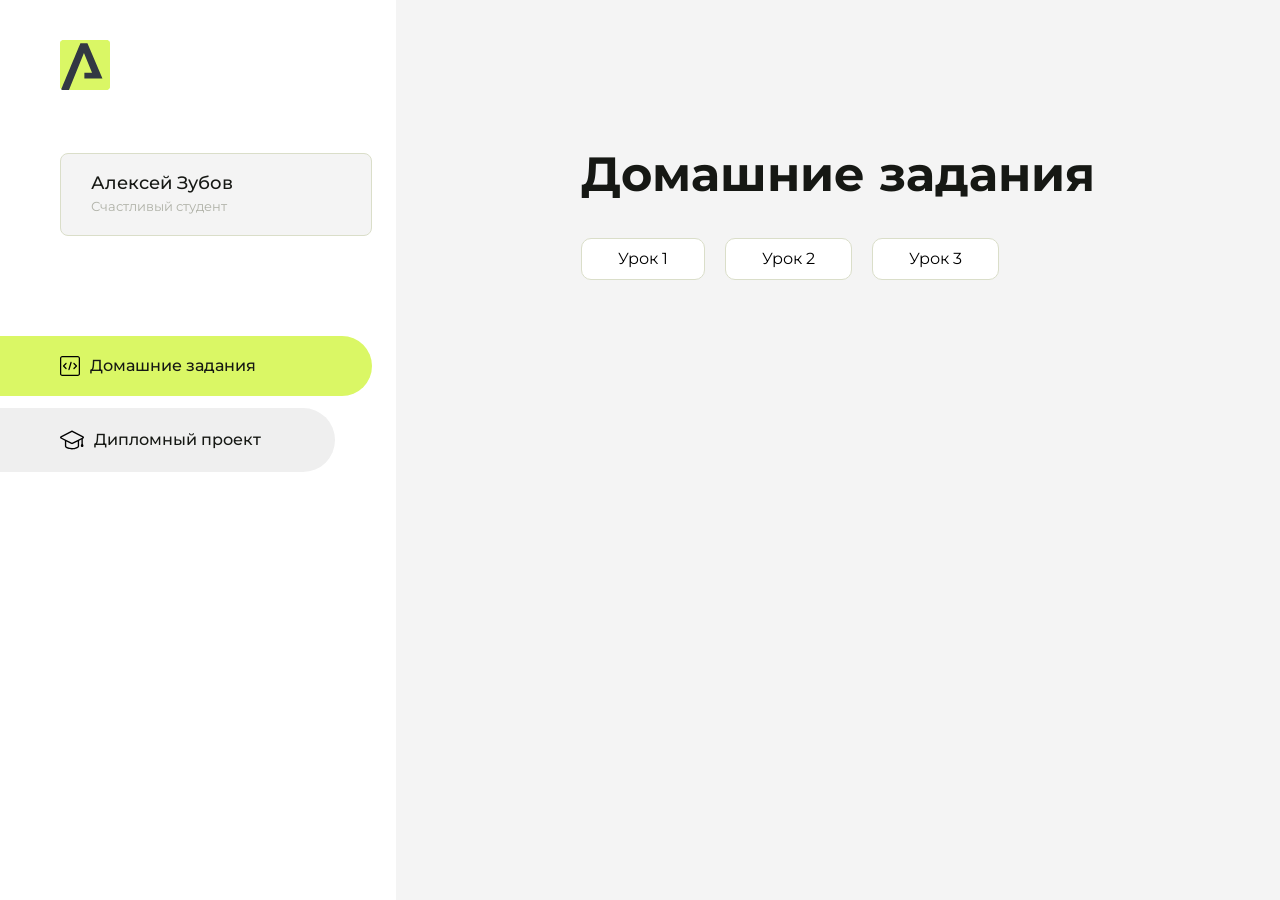
<file: index.html>
<!DOCTYPE html>
<html lang="en">
<head>
    <meta charset="UTF-8">
    <meta name="viewport" content="width=device-width, initial-scale=1.0">
    <title>Домашняя работа</title>
    <link rel="shortcut icon" href="src/logo.ico" type="image/x-icon">
    <link rel="preconnect" href="https://fonts.googleapis.com">
    <link rel="preconnect" href="https://fonts.gstatic.com" crossorigin>
    <link href="https://fonts.googleapis.com/css2?family=Montserrat:wght@400;500;700&family=Rubik:wght@500&display=swap"
          rel="stylesheet">
    <link rel="stylesheet" href="src/style.css">
</head>
<body id="body">
<div class="overlay" id="overlay"></div>
<div class="layout">
    <div class="burger" id="burger">
        <svg viewBox="0 0 24 24" fill="none" xmlns="http://www.w3.org/2000/svg">
            <g id="SVGRepo_bgCarrier" stroke-width="0"></g>
            <g id="SVGRepo_tracerCarrier" stroke-linecap="round" stroke-linejoin="round"></g>
            <g id="SVGRepo_iconCarrier">
                <path d="M4 18L20 18" stroke="#DAF765" stroke-width="2" stroke-linecap="round"></path>
                <path d="M4 12L20 12" stroke="#DAF765" stroke-width="2" stroke-linecap="round"></path>
                <path d="M4 6L20 6" stroke="#DAF765" stroke-width="2" stroke-linecap="round"></path>
            </g>
        </svg>
    </div>
    <aside class="sidebar" id="sidebar">
        <div class="sidebar__inner">
            <div class="logo">
                <svg width="50" height="50" viewBox="0 0 50 50" fill="none" xmlns="http://www.w3.org/2000/svg">
                    <g clip-path="url(#clip0_513_74730)">
                        <path d="M46.17 -0.257004H3.83C1.57281 -0.257004 -0.257 1.57281 -0.257 3.83V46.17C-0.257 48.4272 1.57281 50.257 3.83 50.257H46.17C48.4272 50.257 50.257 48.4272 50.257 46.17V3.83C50.257 1.57281 48.4272 -0.257004 46.17 -0.257004Z"
                              fill="#DAF765"/>
                        <path d="M24.375 38.4H42.461L27.441 3.1585H20.4355C20.4355 3.1585 6.7895 35.881 1.1945 49.294C2.015 50.0275 3.0945 50.257 3.6945 50.257H8.8445L23.954 13.07L32.0465 32.8285H24.375V38.4Z"
                              fill="#323843"/>
                    </g>
                    <defs>
                        <clipPath id="clip0_513_74730">
                            <rect width="50" height="50" fill="white"/>
                        </clipPath>
                    </defs>
                </svg>
            </div>
            <div class="sidebar__user">
                <div class="sidebar__name">Алексей Зубов</div>
                <div class="sidebar__text">Счастливый студент</div>
            </div>
            <div class="sidebar__tabs">
                <div class="sidebar__item">
                    <button class="sidebar__button active" id="tasks">
                        <svg xmlns="http://www.w3.org/2000/svg" width="20" height="20" viewBox="0 0 20 20" fill="none">
                            <g clip-path="url(#clip0_704_74543)">
                                <path d="M17.7083 20H2.29167C1.0275 20 0 18.9725 0 17.7083V2.29167C0 1.0275 1.0275 0 2.29167 0H17.7083C18.9725 0 20 1.0275 20 2.29167V17.7083C20 18.9725 18.9725 20 17.7083 20ZM2.29167 1.25C1.7175 1.25 1.25 1.7175 1.25 2.29167V17.7083C1.25 18.2825 1.7175 18.75 2.29167 18.75H17.7083C18.2825 18.75 18.75 18.2825 18.75 17.7083V2.29167C18.75 1.7175 18.2825 1.25 17.7083 1.25H2.29167Z"
                                      fill="black"/>
                                <path d="M6.04167 13.125C5.88167 13.125 5.72167 13.0642 5.6 12.9417L3.1 10.4417C2.85583 10.1975 2.85583 9.80167 3.1 9.5575L5.6 7.0575C5.84417 6.81333 6.24 6.81333 6.48417 7.0575C6.72833 7.30167 6.72833 7.6975 6.48417 7.94167L4.42583 10L6.48417 12.0583C6.72833 12.3025 6.72833 12.6983 6.48417 12.9425C6.36167 13.0642 6.20167 13.125 6.04167 13.125Z"
                                      fill="black"/>
                                <path d="M8.95833 14.1667C8.9 14.1667 8.84 14.1583 8.78167 14.1417C8.45083 14.0442 8.26083 13.6967 8.35833 13.3658L10.4417 6.28251C10.5392 5.95084 10.8892 5.76417 11.2175 5.85917C11.5483 5.95667 11.7383 6.30417 11.6408 6.63501L9.5575 13.7183C9.47833 13.9908 9.22833 14.1667 8.95833 14.1667Z"
                                      fill="black"/>
                                <path d="M13.9583 13.125C13.7983 13.125 13.6383 13.0642 13.5167 12.9417C13.2725 12.6975 13.2725 12.3017 13.5167 12.0575L15.575 9.99916L13.5167 7.94083C13.2725 7.69666 13.2725 7.30083 13.5167 7.05666C13.7608 6.81249 14.1567 6.81249 14.4008 7.05666L16.9008 9.55666C17.145 9.80083 17.145 10.1967 16.9008 10.4408L14.4008 12.9408C14.2783 13.0642 14.1183 13.125 13.9583 13.125Z"
                                      fill="black"/>
                            </g>
                            <defs>
                                <clipPath id="clip0_704_74543">
                                    <rect width="20" height="20" fill="white"/>
                                </clipPath>
                            </defs>
                        </svg>
                        <span>Домашние задания</span></button>
                </div>
                <div class="sidebar__item">
                    <button class="sidebar__button" id="diplom">
                        <svg xmlns="http://www.w3.org/2000/svg" width="24" height="24" viewBox="0 0 24 24" fill="none">
                            <g clip-path="url(#clip0_704_74553)">
                                <path d="M23.2628 10.5971C23.7176 10.365 24 9.90375 24 9.39337C24 8.883 23.7176 8.42175 23.2628 8.18962L12.6135 2.75362C12.2291 2.55824 11.7705 2.55787 11.3854 2.75399L0.736875 8.19C0.282375 8.42175 0 8.883 0 9.39337C0 9.90375 0.282375 10.365 0.736875 10.5971L4.89038 12.7177V18.2074C4.89038 19.8154 8.412 21.393 12 21.393C15.5884 21.393 19.1096 19.815 19.1096 18.2074V12.7174L21.4609 11.517V15.8017L20.901 17.2305C20.7409 17.6389 20.7934 18.0994 21.0405 18.4616C21.2876 18.8246 21.6979 19.041 22.1366 19.041C22.5754 19.041 22.9852 18.8246 23.2324 18.462C23.4795 18.099 23.532 17.6385 23.3719 17.2301L22.8124 15.8021V10.827L23.2628 10.5971ZM17.7623 18.1721C17.6198 18.6375 15.3491 20.0419 12 20.0419C8.65088 20.0419 6.38025 18.6375 6.2415 18.2074V12.3037L6.23887 12.3019C6.23812 12.057 6.1065 11.8207 5.87325 11.7019L1.3515 9.39337L12 3.95737L22.6489 9.39337L12 14.8294L5.87325 11.7019C5.54063 11.5331 4.6695 11.6674 4.5 12C4.33012 12.3322 4.55813 12.5479 4.89038 12.7177L11.3857 16.0331C11.5781 16.1314 11.7889 16.1805 12 16.1805C12.2107 16.1805 12.4222 16.1314 12.6146 16.0331L17.7593 13.407L17.7623 18.1721Z"
                                      fill="black"/>
                            </g>
                            <defs>
                                <clipPath id="clip0_704_74553">
                                    <rect width="24" height="24" fill="white"/>
                                </clipPath>
                            </defs>
                        </svg>
                        <span>Дипломный проект</span></button>
                </div>
            </div>
        </div>

    </aside>
    <div class="content">
        <div class="container">
            <div class="content__block" id="tasksBlock">
                <div class="content__title">Домашние задания</div>
                <ul class="content__list">
                    <li class="content__list-item">
                        <a href="hello-arokenru/index.html">Урок 1</a>
                    </li>
                    <li class="content__list-item">
                        <a href="lesson2/index.html">Урок 2</a>
                    </li>
                    <li class="content__list-item">
                        <a href="lesson3/index.html">Урок 3</a>
                    </li>
                </ul>
            </div>
            <div class="content__block hidden" id="diplomBlock">
                <div class="content__title">Дипломный проект</div>
                <div class="content__list-diplom">
                    <a href="ПАПКА-С-НОМЕРОМ-УРОКА">Ссылка на ДЗ</a>
                </div>
                <div class="content__decor">
                    <div class="content__decor-text">Давай проверим, чему ты научился!</div>
                    <div class="content__decor-img">
                        <img src="src/decor.png" alt="decor">
                    </div>
                </div>
            </div>
        </div>
    </div>
</div>
<script src="src/index.js"></script>
</body>
</html>
</file>
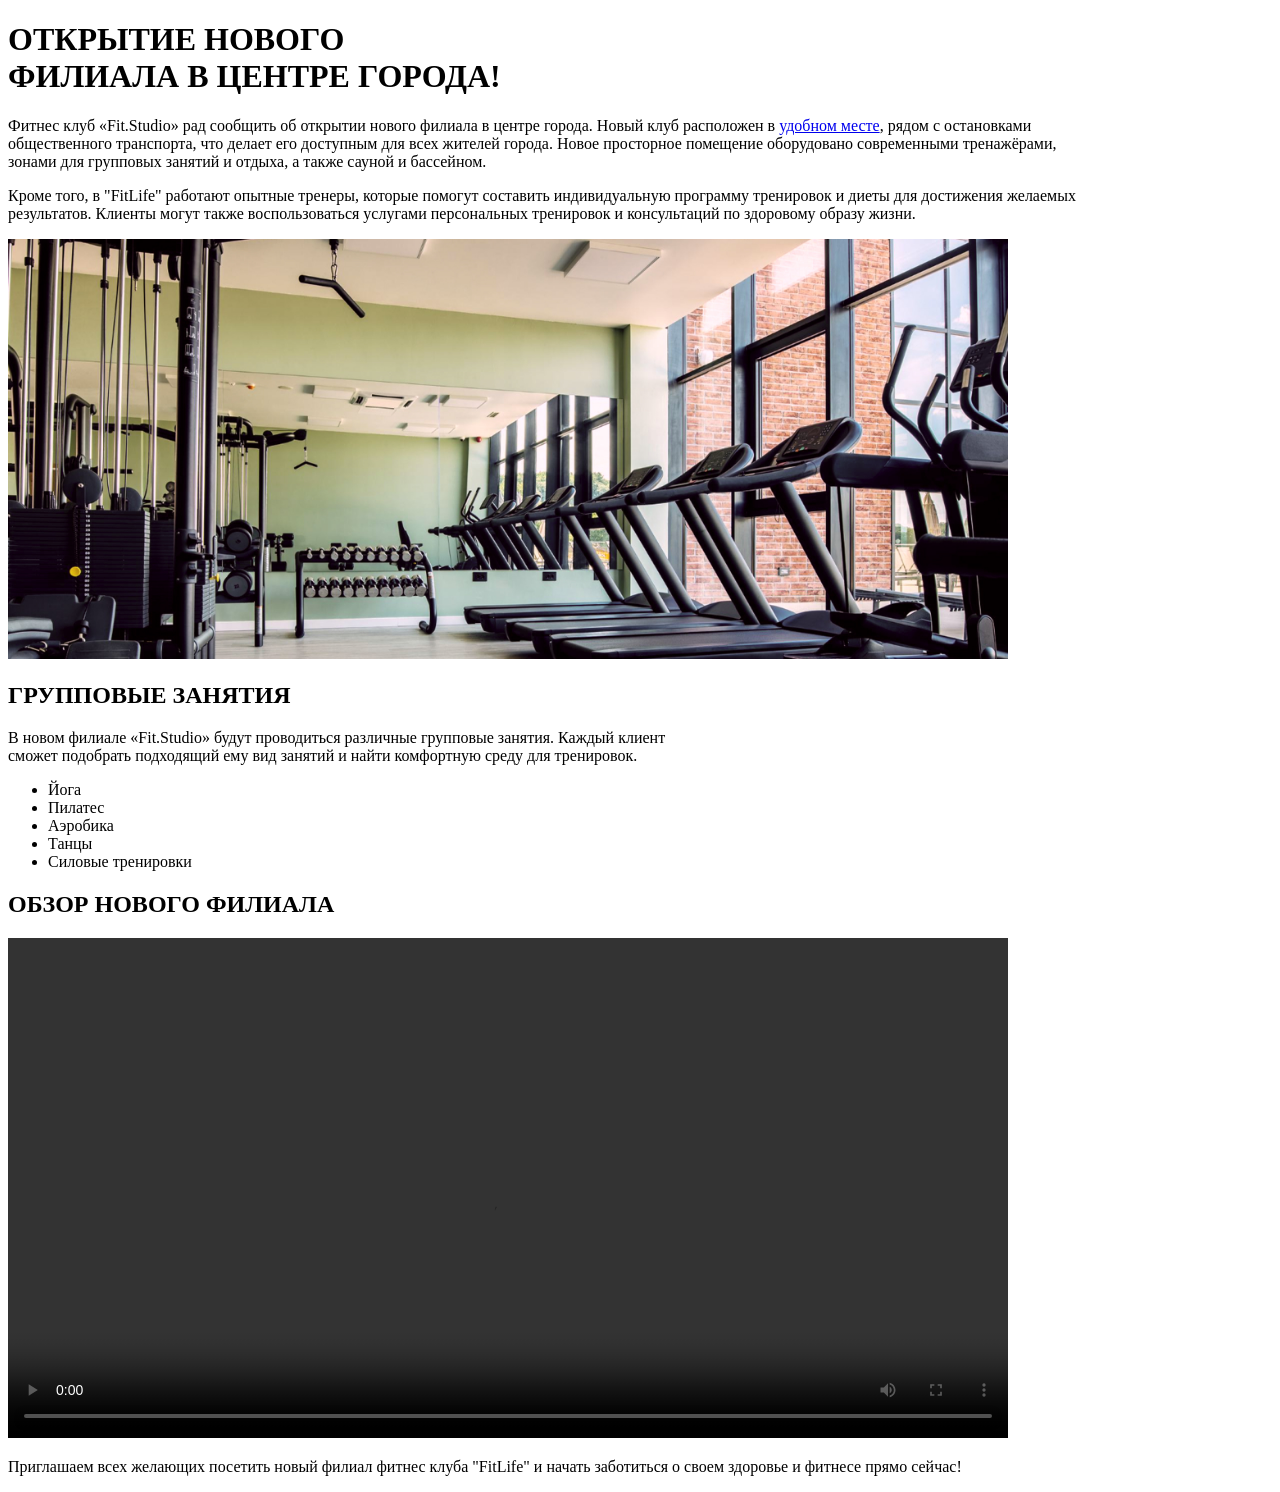
<file: lesson2/index.html>
<!doctype html>
<html lang="en">
  <head>
    <meta charset="UTF-8" />
    <meta name="viewport" content="width=device-width, initial-scale=1.0" />
    <title>Статья</title>
  </head>
  <body>
    <h1>
      ОТКРЫТИЕ НОВОГО <br />
      ФИЛИАЛА В ЦЕНТРЕ ГОРОДА!
    </h1>
    <p>
      Фитнес клуб «Fit.Studio» рад сообщить об открытии нового филиала в центре
      города. Новый клуб расположен в <a href="#">удобном месте</a>, рядом с
      остановками <br />
      общественного транспорта, что делает его доступным для всех жителей
      города. Новое просторное помещение оборудовано современными тренажёрами,
      <br />
      зонами для групповых занятий и отдыха, а также сауной и бассейном.
    </p>
    <p>
      Кроме того, в "FitLife" работают опытные тренеры, которые помогут
      составить индивидуальную программу тренировок и диеты для достижения
      желаемых <br />
      результатов. Клиенты могут также воспользоваться услугами персональных
      тренировок и консультаций по здоровому образу жизни.
    </p>
    <img
      src="./src/gym-image.jpg"
      alt="Чистый и светлый спортивный зал с беговыми дорожками, гантелями и другими полезными тренажерами"
      width="1000px"
    />
    <h2>ГРУППОВЫЕ ЗАНЯТИЯ</h2>
    <p>
      В новом филиале «Fit.Studio» будут проводиться различные групповые
      занятия. Каждый клиент <br />
      сможет подобрать подходящий ему вид занятий и найти комфортную среду для
      тренировок.
    </p>
    <ul>
      <li>Йога</li>
      <li>Пилатес</li>
      <li>Аэробика</li>
      <li>Танцы</li>
      <li>Силовые тренировки</li>
    </ul>
    <h2>ОБЗОР НОВОГО ФИЛИАЛА</h2>
    <video src="./src/gym-video.mp4" controls width="1000px"></video>
    <p>
      Приглашаем всех желающих посетить новый филиал фитнес клуба "FitLife" и
      начать заботиться о своем здоровье и фитнесе прямо сейчас!
    </p>
  </body>
</html>
</file>
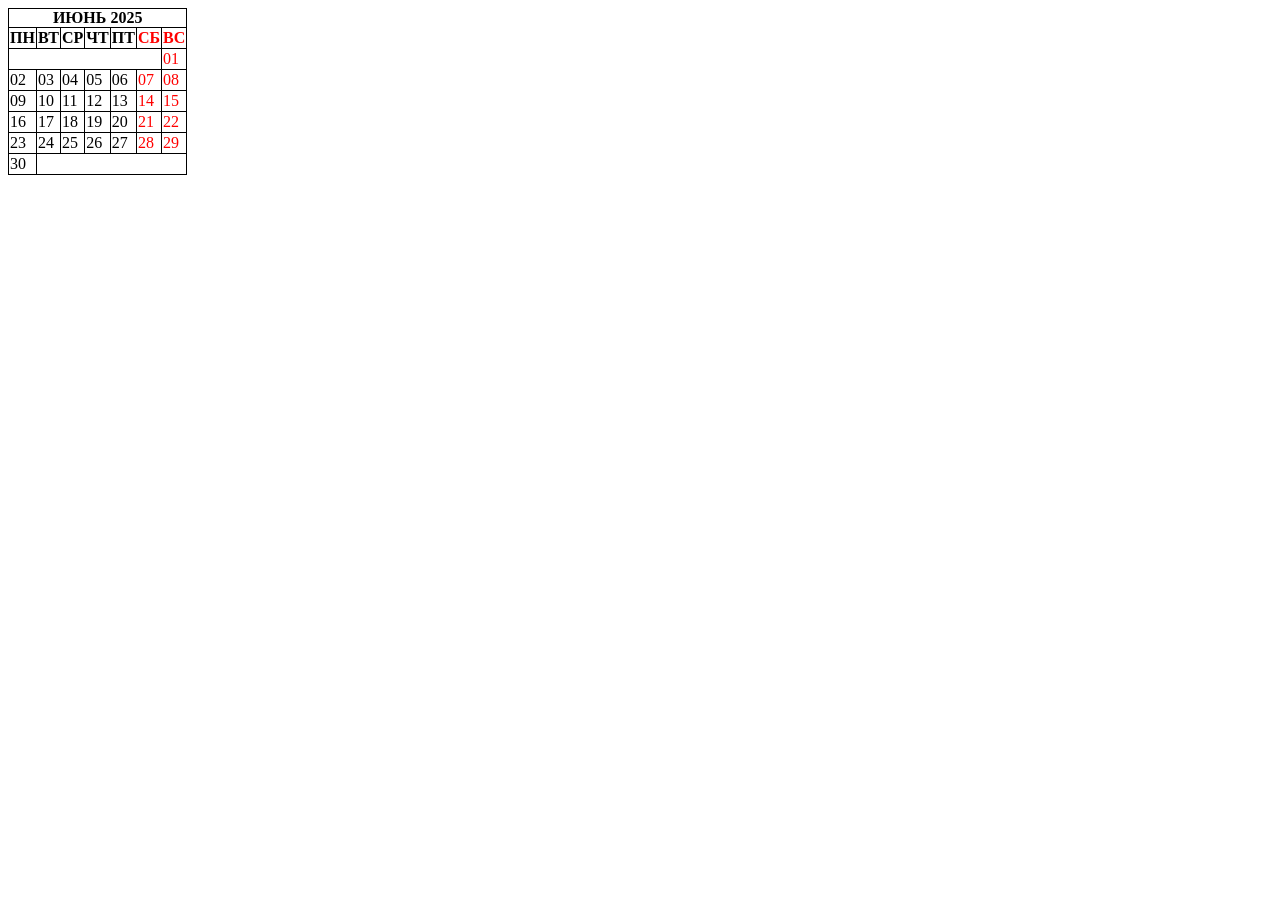
<file: lesson3/index.html>
<!doctype html>
<html lang="en">
  <head>
    <meta charset="UTF-8" />
    <meta name="viewport" content="width=device-width, initial-scale=1.0" />
    <link rel="stylesheet" href="css/style.css" />
    <title>Практика по таблицам</title>
  </head>
  <body>
    <table>
      <caption>
        Июнь 2025
      </caption>
      <thead>
        <th>пн</th>
        <th>вт</th>
        <th>ср</th>
        <th>чт</th>
        <th>пт</th>
        <th class="weekend">сб</th>
        <th class="weekend">вс</th>
      </thead>
      <tbody>
        <tr>
          <td colspan="6"></td>
          <td class="weekend">01</td>
        </tr>
        <tr>
          <td>02</td>
          <td>03</td>
          <td>04</td>
          <td>05</td>
          <td>06</td>
          <td class="weekend">07</td>
          <td class="weekend">08</td>
        </tr>
        <tr>
          <td>09</td>
          <td>10</td>
          <td>11</td>
          <td>12</td>
          <td>13</td>
          <td class="weekend">14</td>
          <td class="weekend">15</td>
        </tr>
        <tr>
          <td>16</td>
          <td>17</td>
          <td>18</td>
          <td>19</td>
          <td>20</td>
          <td class="weekend">21</td>
          <td class="weekend">22</td>
        </tr>
        <tr>
          <td>23</td>
          <td>24</td>
          <td>25</td>
          <td>26</td>
          <td>27</td>
          <td class="weekend">28</td>
          <td class="weekend">29</td>
        </tr>
        <tr>
          <td>30</td>
          <td colspan="6"></td>
        </tr>
      </tbody>
    </table>
  </body>
</html>
</file>
<file: src/style.css>
*{padding: 0;margin: 0;border: 0;}
*,*:before,*:after{-webkit-box-sizing: border-box;box-sizing: border-box;}
:focus,:active{outline: none;}
a:focus,a:active{outline: none;}
nav,footer,header,aside{display: block;}
html,body{
    height:100%;width:100%;
    font-size:100%;line-height:1;-ms-text-size-adjust:100%;-moz-text-size-adjust:100%;-webkit-text-size-adjust:100%;}
input,button,textarea{font-family:inherit;}
input::-ms-clear{display: none;}
button{cursor: pointer;}
button::-moz-focus-inner{padding:0;border:0;}
a,a:visited{text-decoration: none;}
a:hover{text-decoration: none;}
ul li{list-style: none;}
img{vertical-align: top;}
h1,h2,h3,h4,h5,h6{font-size:inherit;font-weight: inherit;}
a{color:inherit;}



body {
    font-family: "Montserrat",SansSerif;
    color: black;
}

body.overflow {
    overflow: hidden;
}



.layout {
    display: -webkit-box;
    display: -ms-flexbox;
    display: flex;
    min-height: 100vh;
}

.sidebar {
    padding: 40px 24px 40px 0;
    -ms-flex-negative: 0;
    flex-shrink: 0;
    background-color: white;
}



.content {
    -webkit-box-flex: 1;
    -ms-flex-positive: 1;
    flex-grow: 1;
    background-color: #F4F4F4;
}

.container {
    display: -webkit-box;
    display: -ms-flexbox;
    display: flex;
    -webkit-box-orient: vertical;
    -webkit-box-direction: normal;
    -ms-flex-direction: column;
    flex-direction: column;
    -webkit-box-pack: center;
    -ms-flex-pack: center;
    justify-content: center;
    -webkit-box-align: center;
    -ms-flex-align: center;
    align-items: center;
    padding: 150px 60px 80px 60px;
}


.logo {
    margin-left: 60px;
    margin-bottom: 60px;
}

.sidebar__user {
    background-color: #F4F4F4;
    padding: 20px 30px;
    margin-left: 60px;
    margin-bottom: 100px;
    border-radius: 8px;
    border: 1px solid #DADEC9;
}

.sidebar__name {
    color:#161814;
    font-size: 18px;
    font-weight: 500;
    margin-bottom: 6px;
}

.sidebar__text {
    color: #AFB1A7;
    font-size: 13px;
    font-weight: 400;
    line-height: 130%; /* 16.9px */
}

.sidebar__item {
    width: 372px;
}

.sidebar__button {
    display: -webkit-box;
    display: -ms-flexbox;
    display: flex;
    -webkit-box-align: center;
    -ms-flex-align: center;
    align-items: center;
    gap: 10px;
    padding: 20px 60px;
    margin-bottom: 12px;
    border-radius: 0px 100px 100px 0px;
    -webkit-transition: all .5s;
    -o-transition: all .5s;
    transition: all .5s;
    cursor: pointer;
    width: 90%;
    color:#161814;
    font-size: 16px;
    font-weight: 500;
}

.sidebar__button.active , .sidebar__button:hover {
    width: 100%;
    background-color: #DAF765;
}


.content__title {
    color: #161814;
    font-size: 48px;
    font-weight: 700;
    margin-bottom: 40px;
}

.content__list {
    display: -webkit-box;
    display: -ms-flexbox;
    display: flex;
    -webkit-box-align: center;
    -ms-flex-align: center;
    align-items: center;
    -ms-flex-wrap: wrap;
    flex-wrap: wrap;
    gap: 20px;
}



.content__list-item  {
    cursor: pointer;
    padding: 12px 18px;
    background-color: #fff;
    border-radius: 10px;
    border: 1px solid #DADEC9;
    -webkit-transition: all .3s;
    -o-transition: all .3s;
    transition: all .3s;
}

.content__list-item:hover,.content__list-diplom:hover {
    background-color: #AFB1A7;
}

li a {
    padding: 12px 18px;

}


.content__list-diplom {
    -webkit-transition: all .3s;
    -o-transition: all .3s;
    transition: all .3s;
    display: inline-block;
    padding: 12px 18px;
    background-color: #fff;
    border-radius: 10px;
    border: 1px solid #DADEC9;
}

.content__decor {
    display: -webkit-box;
    display: -ms-flexbox;
    display: flex;
    -webkit-box-align: center;
    -ms-flex-align: center;
    align-items: center;
}

.content__decor-text {
    color:#BEDD44;
    font-size: 36px;
    font-weight: 700;
    line-height: 110%; /* 39.6px */
}

.content__block {
    max-width: 1200px;
}

.content__block.hidden {
    display: none;
}

.content__decor-img img{
    width: 100%;
}

.burger {
    display: none;
    padding: 5px;
    position: fixed;
    top: 3%;
    right: 7%;
    width: 40px;
    height: 40px;
    background-color: #161814;
    border-radius: 50%;
    z-index: 10;
    border: 1px solid #DAF765;
}

@media (max-width: 768px) {
    .burger {
        display: block;
    }

    .sidebar {
        -webkit-transition: all .3s;
        -o-transition: all .3s;
        transition: all .3s;
        -webkit-transform: translateX(-100%);
        -ms-transform: translateX(-100%);
        transform: translateX(-100%);
        position: fixed;
        top: 0;
        left: 0;
        bottom: 0;
        z-index: 5;
    }

    .sidebar.show {
        -webkit-transform: translateX(0%);
        -ms-transform: translateX(0%);
        transform: translateX(0%);
    }

    .overlay {
        opacity: 0;
        pointer-events: none;
        -webkit-transition: all .3s;
        -o-transition: all .3s;
        transition: all .3s;
        position: absolute;
        top: 0;
        right: 0;
        left: 0;
        bottom: 0;
        z-index: 3;
        background-color: #000000e0;
    }

    .overlay.show {
        opacity: 1;
        pointer-events: all;
    }

    .container {
        padding: 40px 20px;
        min-height: 100%;
    }

    .content__decor {
        margin-top: 20px;
        -webkit-box-orient: vertical;
        -webkit-box-direction: normal;
        -ms-flex-direction: column;
        flex-direction: column;
    }
}

@media (max-width: 400px) {
    .sidebar__user {
        margin-left: 0;
    }
}
</file>
<file: lesson3/css/style.css>
table {
  text-transform: uppercase;
  border-collapse: collapse;
}

th,
td,
caption {
  border: 1px solid #000;
}

caption {
  border-bottom: none;
  font-weight: bold;
}

.weekend {
  color: red;
}
</file>
